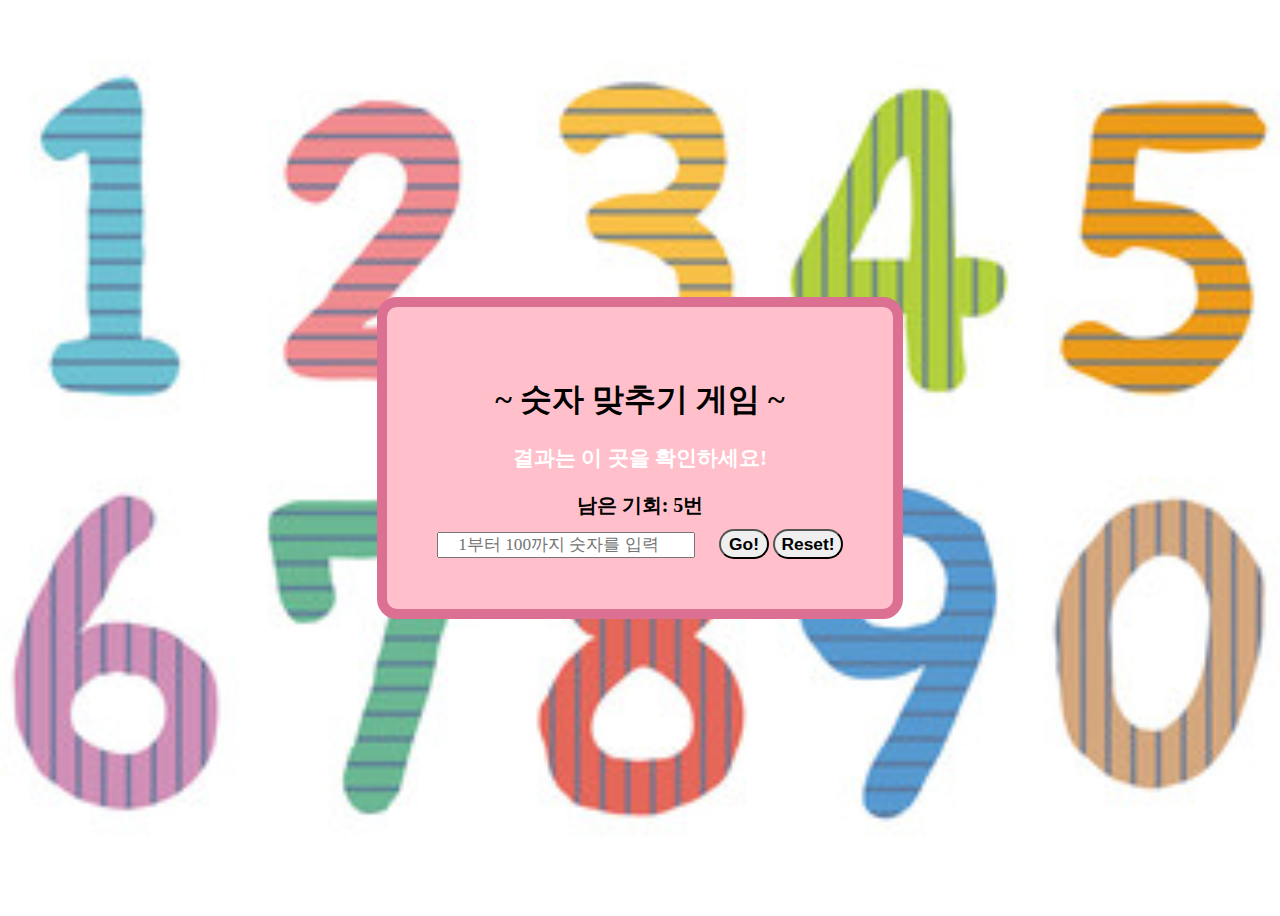
<file: Number guess Game/index.html>
<!DOCTYPE html>
<html lang="en">
  <head>
    <meta charset="UTF-8" />
    <meta name="viewport" content="width=device-width, initial-scale=1.0" />
    <title>Match the Number!</title>
    <link rel="stylesheet" href="style.css" />
  </head>
  <body>
    <div class="container">
      <h1>~ 숫자 맞추기 게임 ~</h1>
      <div class="result" id="result-area">결과는 이 곳을 확인하세요!</div>
      <div class="chance" id="chance-area">남은 기회: 5번</div>
      <input
        type="number"
        id="user-input"
        class="input-control"
        placeholder="1부터 100까지 숫자를 입력"
      />
      <button class="button-style" id="play-button">Go!</button>
      <button class="button-style2" id="reset-button">Reset!</button>
    </div>
    <script src="main.js"></script>
  </body>
</html>
</file>
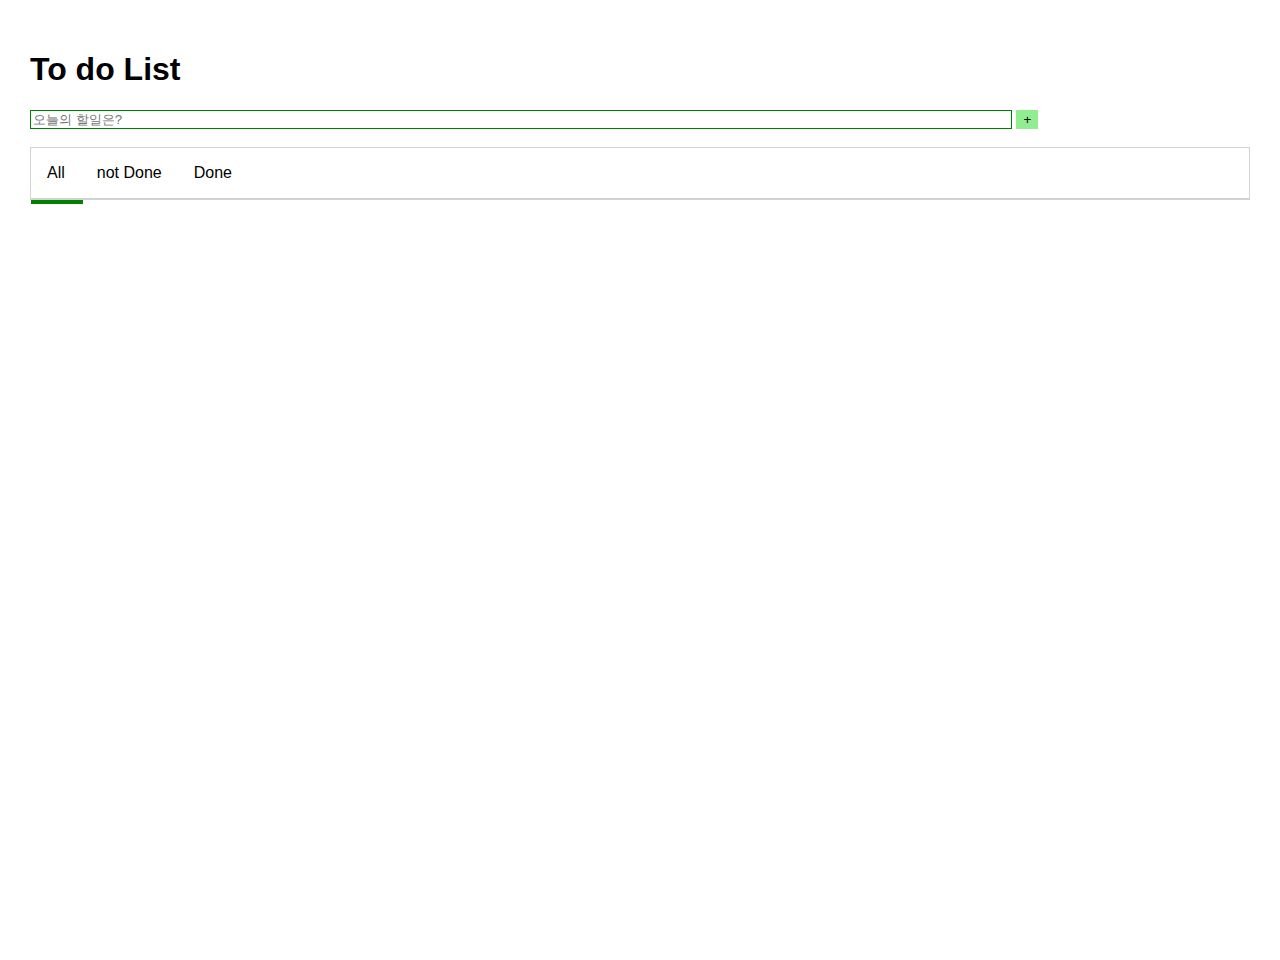
<file: To do List/index.html>
<!DOCTYPE html>
<html lang="en">
  <head>
    <meta charset="UTF-8" />
    <meta name="viewport" content="width=device-width, initial-scale=1.0" />
    <title>To do List</title>
    <!-- 부트스트랩: 반드시 내 스타일시트 위에 넣기(override 못하게) -->
    <link href="https://cdn.jsdelivr.net/npm/bootstrap@5.3.1/dist/css/bootstrap.min.css" rel="stylesheet" integrity="sha384-4bw+/aepP/YC94hEpVNVgiZdgIC5+VKNBQNGCHeKRQN+PtmoHDEXuppvnDJzQIu9" crossorigin="anonymous" />
    <link rel="stylesheet" href="style.css" />
  </head>
  <body>
    <div class="container">
        <h1>To do List</h1>
        <section class="input-area">
            <input type="text" id="task-input" placeholder="오늘의 할일은?"/>
            <button id="add-button" place>+</button><br><br>
        </section>
        <section class="task-area">
            <div class="task-tabs">
                <div id="under-line"></div>
                <div id="all">
                    All
                </div>
                <div id="ongoing">
                    not Done
                </div>
                <div id="done">
                    Done
                </div>
            </div>
            <div id="task-board">
                
            </div>
        </section>
    </div>
    <script src="https://cdn.jsdelivr.net/npm/bootstrap@5.3.1/dist/js/bootstrap.bundle.min.js" integrity="sha384-HwwvtgBNo3bZJJLYd8oVXjrBZt8cqVSpeBNS5n7C8IVInixGAoxmnlMuBnhbgrkm" crossorigin="anonymous"></script>
    <script src="main.js"></script>
  </body>
</html>
</file>
<file: Number guess Game/style.css>
body {
    background-size: contain;
    height: 100vh;
    display: flex;
    flex-direction: column;
    justify-content: center;
    align-items: center;
    font-family: "East Sea Dokdo", cursive;
    background-image: url(image/number.jpg);
}
.container {
    border: 10px solid palevioletred;
    border-radius: 20px;
    text-align: center;
    background-color: pink;
    padding: 50px;
}

.button-style {
    height: 30px;
    width: 50px;
    margin-top: 10px;
    border-radius: 50px;
    font-size: 13pt;
    font-weight: bold;
}

.button-style2 {
    height: 30px;
    width: 70px;
    margin-top: 10px;
    border-radius: 50px;
    font-size: 13pt;
    font-weight: bold;
}

.input-control {
    height: 20px;
    width: 250px;
    font-size: 13pt;
    margin-right: 20px;
    text-align: center;
    font-family: "East Sea Dokdo", cursive;
}
.chance {
    font-size: 15pt;
    font-weight: bold;
}

.result {
    font-size: 16pt;
    font-weight: bold;
    padding-bottom: 20px;
    color:white;
}
</file>
<file: To do List/style.css>
body {
    margin: 0; /*기본 속성이 margin 8px */
    background-image: url("image/background.jpg");
    background-repeat: no-repeat;
    background-size: cover;
    font-family:'Lucida Sans', 'Lucida Sans Regular', 'Lucida Grande', 'Lucida Sans Unicode', Geneva, Verdana, sans-serif
}
.container {
    background-color: white;
    min-height: 100vh; /*view height: 보는 화면이 높이만큼*/
    box-shadow: rgba(0, 0, 0, 0.25) 0px 54px 55px, rgba(0, 0, 0, 0.12) 0px -12px 30px, rgba(0, 0, 0, 0.12) 0px 4px 6px, rgba(0, 0, 0, 0.17) 0px 12px 13px, rgba(0, 0, 0, 0.09) 0px -3px 5px;
    padding: 30px;
}
.input-area {
    position: relative;
}
#task-input {
    transition: padding-top 0.2s ease, margin-top 0.2s ease;
    width: 80%;
    border: none;
    border: 1px solid green;
}
#add-button {
    background-color: lightgreen;
    border: 1px solid lightgreen;
}
.task-area {
    border: 1px solid lightgrey
}
.task-tabs {
    display: flex; /* div들 가로로 설정*/
    border-bottom: 1px solid lightgray;
    position: relative; /* 밑에 absolute */
}
.task-tabs div{
    padding: 1em;
}
/* id로 줬으므로 #쓴다 */
#under-line {
    height: 4px;
    background-color: green;
    position: absolute; /* task-tabs가 기준점 */
    width: 52px;
    left: 0px;
    top: 52px;
    padding: 0px;
    transition: 0.5s;
}
.task {
    display: flex; /* Check, Delete 버튼 가로로 배치 */
    justify-content: space-between; /* 버튼이랑 내용 사이 간격 벌리기 */
    padding: 1em;
}
.task-done {
    text-decoration: line-through;
}

.task-tabs div {
    cursor: pointer;
}

.button-box {
    display: flex;
}

.button-box button {
    height: 100%;
    border: none;
    width: 5em;
    margin: 0;
    background-color: white;
    transition: 0.5s;
}

.button-box button:first-child {
    color: darkgreen
}

.button-box button:nth-child(2) {
    color: red;
}

.button-box button :active {
    position: relative;
    top: 2px;
}

.button-box button:first-child:hover {
    background-color: greenyellow;
}

.button-box button:nth-child(2):hover {
    background-color: rgb(255, 0, 0, 0.3);
}
</file>
